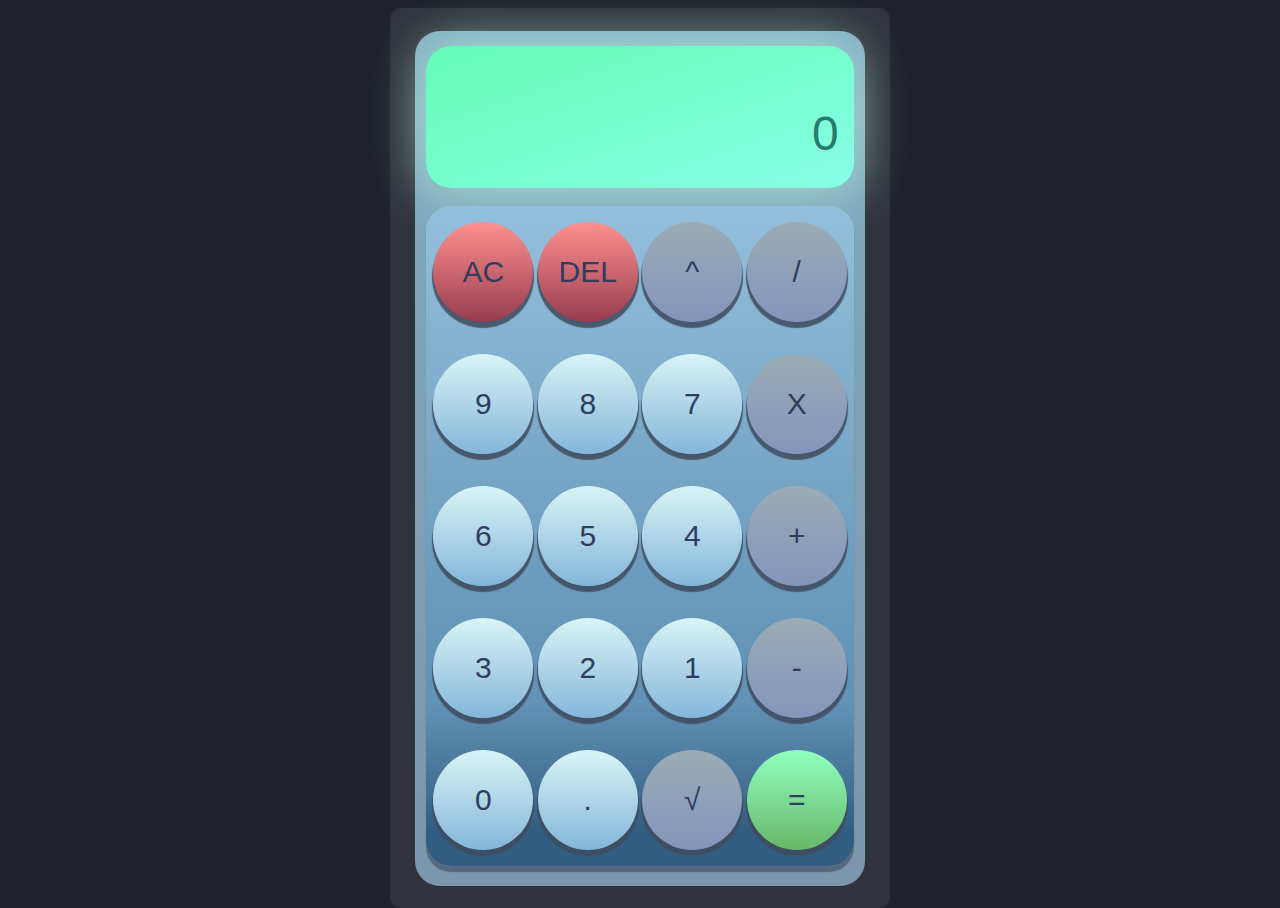
<file: HTML,CSS,JS/Mark II/index.html>
<!DOCTYPE html>
<html lang="en">
<head>
    <meta charset="UTF-8">
    <meta name="viewport" content="width=device-width, initial-scale=1.0">
    <title>Marbacus</title>
    <link rel="stylesheet" href="styles.css">
</head>
<body>
    <div id="container">
        <div id="calc-body">
            <form id="calculator">
                <div class="display">
                    <div class="top">
                        <label id="top"></label>
                    </div>
                    <div class="bottom">
                        <label id="bottom">0</label>
                    </div>
                    <div class="buttons">
                        <div class="row">
                            <input type='button' id="AC" class="deletes" value="AC" onclick="clearAll()">
                            <input type='button' id="DEL" class="deletes" value="DEL" onclick="delEat()">
                            <input type='button' id="exp" class="sign" value="^" onclick="performOperation(this.value)">
                            <input type='button' class="sign" id="divide" value="/" onclick="performOperation(this.value)">
                        </div>
                        <div class="row">
                            <input type='button' class="number" value="9" onclick="appendNumber(this.value)">
                            <input type='button' class="number" value="8" onclick="appendNumber(this.value)">
                            <input type='button' class="number" value="7" onclick="appendNumber(this.value)">
                            <input type='button' class="sign" id="times" value="X" onclick="performOperation(this.value)">
                        </div>
                        <div class="row">
                            <input type='button' class="number" value="6" onclick="appendNumber(this.value)">
                            <input type='button' class="number" value="5" onclick="appendNumber(this.value)">
                            <input type='button' class="number" value="4" onclick="appendNumber(this.value)">
                            <input type='button' class="sign" id="add" value="+" onclick="performOperation(this.value)">
                        </div>
                        <div class="row">
                            <input type='button' class="number" value="3" onclick="appendNumber(this.value)">
                            <input type='button' class="number" value="2" onclick="appendNumber(this.value)">
                            <input type='button' class="number" value="1" onclick="appendNumber(this.value)">
                            <input type='button' class="sign" id="minus" value="-" onclick="performOperation(this.value)">
                        </div>
                        <div class="row">
                            <input type='button' class="number" id="zero" value="0" onclick="appendNumber(this.value)">
                            <input type='button' class="number" id="dot" value="." onclick="dotIT(this.value)">
                            <input type='button' class="sign" id="sqrt" value="&Sqrt;" onclick="squareRoot()">
                            <input type='button' id="equal-sign" value="=" onclick="displayFinal()">
                        </div>
                    </div>
                </div>
               
            </form>
        </div>
    </div>
</body>
<script src="script.js"></script>
</html>
</file>
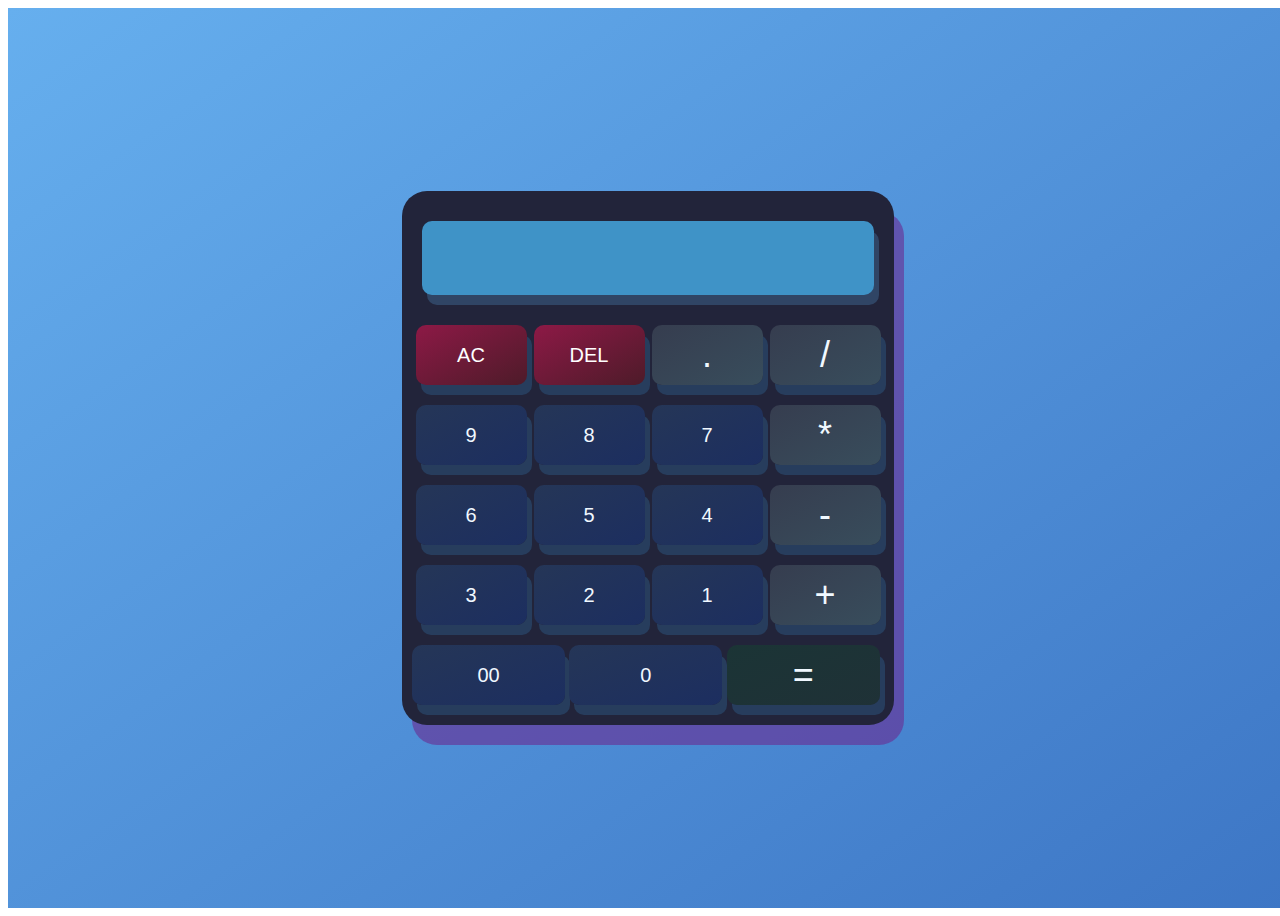
<file: calculator.html>
<!DOCTYPE html>
<!DOCTYPE html>
<html lang="en">
<head>
    <meta charset="UTF-8">
    <meta name="viewport" content="width=device-width, initial-scale=1.0">
    <title>Marbacus</title>
    <link rel="stylesheet" href="style.css">
    <link rel="preconnect" href="https://fonts.googleapis.com">
    <link rel="preconnect" href="https://fonts.gstatic.com" crossorigin>
    <link href="https://fonts.googleapis.com/css2?family=Lato&display=swap" rel="stylesheet">
</head>
<body>
    <div class="container">
        <form class="calc-body">
            <div class="display">
                <input type="text" autocomplete="off" pattern="[0-9./+=-*]{1,10}" maxlength="10" id="display" class="display" contenteditable="false">
            </div>
            <div class="inputs">
                <input type="button" value="AC" id="clear" onclick="clearField()" class="delete">
                <input type="button" value="DEL" class="delete" onclick="del()">
                <input type="button" value="." id="dot" disabled class="sign operator" onclick="signIt(this.value)" >
                <input type="button" value="/" id="divide" disabled class="sign operator" onclick="signIt(this.value)">
            </div>
            <div class="inputs">
                <input type="button" value="9" class="number" onclick="appendVal(this.value)">
                <input type="button" value="8" class="number" onclick="appendVal(this.value)">
                <input type="button" value="7" class="number" onclick="appendVal(this.value)">
                <input type="button" value="*" id="times" disabled class="sign operator" onclick="signIt(this.value)">
            </div>
            <div class="inputs">
                <input type="button" value="6" class="number" onclick="appendVal(this.value)">
                <input type="button" value="5" class="number" onclick="appendVal(this.value)">
                <input type="button" value="4" class="number" onclick="appendVal(this.value)">
                <input type="button" value="-" id="minus" disabled class="sign operator" onclick="signIt(this.value)">
            </div>
            <div class="inputs">
                <input type="button" value="3" class="number" onclick="appendVal(this.value)">
                <input type="button" value="2" class="number" onclick="appendVal(this.value)">
                <input type="button" value="1" class="number" onclick="appendVal(this.value)">
                <input type="button" value="+" id="add" class="sign operator" disabled onclick="signIt(this.value)">
            </div>
            <div class="inputs" id="bottom">
                <input type="button" value="00" class="number" onclick="appendVal(this.value)">
                <input type="button" value="0" class="number" onclick="appendVal(this.value)">
                <input type="button" value="=" id="button" class="equal-sign sign" onclick="compute()" disabled>         
            </div>
        </form>
    </div>
    <footer>
        <script src="logic.js"></script>
    </footer>
</body>
</html>
</file>
<file: HTML,CSS,JS/Mark II/styles.css>
html {
    width: 100vw;
    height: 100vh;
    background-color: #1f222b;
}

#container {
    display: flex;
    align-items: center;
    justify-content: center;
    margin: auto;
    height: 900px;
    width: 500px;
    background-color: rgba(240, 248, 255, 0.083);
    border-radius: 10px;
}

#calculator {
    display: flex;
    margin: auto;
    width: 450px;
    height: 855px;
    border-radius: 25px;
    background-color: #7d96ab;
    background-image: linear-gradient(to bottom,#80abc2, #7d96ab);
}

.display {
    margin: 15px auto;
    height: 142.5px;
    width: 95%;
    background-color: #88ffe5f3;
    background-image: linear-gradient(to top left, #88ffe5f3, #65fcb8);
    border-radius: 25px;
    font-family: Arial, Helvetica, sans-serif;
    text-align: right;
    color: #0f574fcd;
    box-shadow: 0px 0px 50px 5px #bfffda99;
}
.display .top {
    margin-top: 25px;
    height: 35px;
    margin-right: 15px;
    font-size: 21px;
    overflow: hidden;
}
.display .bottom {
    height: 50px;
    margin-right: 15px;
    font-size: 48px;
    overflow: hidden;
}

.buttons {
    display: grid;
    grid-template-rows: repeat(5, 1fr);
    align-items: center;
    justify-content: center;
    margin: 50px auto;
    border-radius: 25px;
    width: 100%;
    height: 660px;
    /* background-color: rgba(221, 222, 223, 0.532); */
    background: linear-gradient(to bottom, #94bfdc, #6393b6 70%, #6393b6 75%, #325d80 95%);
    margin-bottom: 10px;
    box-shadow: 0px 6px 1px #3f4b5e9f;
}

.row input {
    background-color: rgba(247, 251, 255, 0.824);
    background-image: linear-gradient(to bottom, #d9f4f6, #84b6d9);
    width: 100px;
    height: 100px;
    border: none;
    border-radius: 100px;
    font-size: 30px;
    color: #313d5d;
    box-shadow: 0px 5px 1px 1px #3f4b5edc;
}

.row .number:hover {
    background-color: #e0f7ff;
    background-image: linear-gradient(to bottom, #e0f9fa, #aedeee);
}

.row .number:active {
    background-color: #b8c8de;
    background-image: linear-gradient(to bottom, #bfdae1, #7ca5c8);
}
.row .sign {
    background-color: #98dbdd;
    background-image: linear-gradient(to bottom, #9aacb5, #8495bc);;
}
.row .sign:hover:enabled{
    background-color: #c5f1f3;
    background-image: linear-gradient(to bottom, #a5dce8, #82bcde);;
}

.row .sign:active:enabled {
    background-color: #679bb1;
    background-image: linear-gradient(to bottom, #7b8fa4, #767eb1);;
}

.row .sign:disabled {
    background-color: #7d9899;
    background-image: linear-gradient(to bottom, #738188, #6678a0);;
    color: #272727;
}
.row #equal-sign {
    background-color: #68b868;
    background-image: linear-gradient(to bottom, #90ffc0, #68b868);
}
.row #equal-sign:hover {
    background-color: #77e3c4;
    background-image: linear-gradient(to bottom, #b0fef5, #77e3c4);
}
.row #equal-sign:active {
    background-color: #3f854f;
    background-image: linear-gradient(to bottom, #63dbb5, #43935e);
}
.row .deletes {
    background-color: #ff9090;
    background-image: linear-gradient(to bottom, #ff9090, #973c4e);
}
.row .deletes:hover {
    background-color: #ffa291;
    background-image: linear-gradient(to bottom, #ffa291, #d75578);
}
.row .deletes:active {
    background-color: #ce5751;
    background-image: linear-gradient(to bottom, #c24e4c, #812b3c);
}
</file>
<file: style.css>
.container {
    background-color: rgb(98, 167, 227);
    background-image: linear-gradient(to bottom right, rgb(102, 175, 238), rgb(61, 118, 197));
    width: 100vw;
    height: 100vh;
    display: flex;
    justify-content: center;
    align-items: center;
}
.calc-body {
    background-color: #22243a;
    border: none;
    border-radius: 25px;
    box-shadow: 10px 20px #692f95a1;
    padding: 10px 10px;
}
.calc-body .display {
    display: flex;
    justify-content: flex-end;
    margin: 20px 0;
}
.calc-body .display input {
    text-align: right;
    flex: 1;
    font-size: 36px;
    font-family: 'Lato', sans-serif;
    background-color: #3f93c7;
    box-shadow: 5px 10px #5cb4f23c;
    color: rgb(5, 23, 39);
    border: none;
    border-radius: 10px;
    margin: 0 10px;
    height: 72px;
}
.calc-body .inputs {
    display: flex;
    justify-content: space-around;
}
/* .calc-body .inputs {
    display: grid;
    justify-content: space-around;
    grid-template-columns: repeat(4, 25%); 
    
 } */
.calc-body #bottom {
    display: grid;
    grid-template-columns: repeat(3, 1fr);
}
.calc-body #bottom input  {
    width: 153px;
}



/*BASE INPUT CLASS RULES*/
.inputs input{
    background-color: transparent;
    background-image: linear-gradient(to bottom right, #253657, rgb(28, 46, 96));
    border: transparent;
    border-radius: 10px;
    box-shadow: 5px 10px #3791d13c;
    color: aliceblue;
    font-family: 'Arial Narrow', sans-serif;
    font-size: 20px;
    width: 111px;
    height: 60px;
    margin: 10px 0;
}

.inputs input:hover:not(.delete):not(.sign):not(.equal-sign) {
    background-color: #5278aa;
    background-image: linear-gradient(to bottom right, #394f81, rgb(33, 47, 118));
    color: rgb(228, 238, 240);
    cursor: pointer;
    box-shadow: 5px 10px #5cb3f282;
}

.inputs input:active:not(.sign):not(.delete):not(.equal-sign) {
    background-color: #486c82;
    background-image: linear-gradient(to top left, #28334a, rgb(19, 21, 71));
}



/* Equal sign rules */
.inputs .equal-sign {
    width: 250px;
    background-image: linear-gradient(to top left, #243f2e, rgb(16, 91, 22));
}
.inputs .equal-sign:hover:enabled {
    background-image: linear-gradient(to top left, #285a3a, rgb(24, 142, 34));
}
.inputs .equal-sign:hover:disabled {
    background-image: linear-gradient(to top left, #142b1c, rgb(9, 46, 12));
}
.inputs .equal-sign:active:enabled {
    background-image: linear-gradient(to top left, #184d2c, rgb(9, 113, 61));
}
.inputs .equal-sign:disabled {
    background-image: linear-gradient(to top left, #1b42326f, rgba(16, 78, 47, 0.388));
}



/*Delete Buttons Rules*/
.inputs .delete {
    background-color: red;
    background-image: linear-gradient(to top left, #4d1b29, rgb(141, 25, 70));
    color: white;
}
.inputs .delete:hover {
    background-color: rgb(255, 114, 114);
    background-image: linear-gradient(to top left, #702339, rgb(199, 36, 79));
}
.inputs .delete:active {
    background-image: linear-gradient(to top left, #551426, rgb(145, 18, 86));
}

/*ARITHIMEIC SIGN RULES*/
.inputs .sign {
    font-size: 36px;
}
.inputs .sign:not(.equal-sign):disabled {
    background-image: linear-gradient(to bottom right, #363d4f, rgb(56, 77, 92));
}
.inputs .operator:not(.equal-sign) {
    background-image: linear-gradient(to bottom right, #3e4c6d, rgb(64, 101, 128));
}
.inputs .operator:hover {
    background-image: linear-gradient(to bottom right, #3e5d7f, rgb(62, 130, 161));
}
.inputs .operator:active {
    background-image: linear-gradient(to bottom right, #314374, rgb(40, 84, 139));
}
</file>
